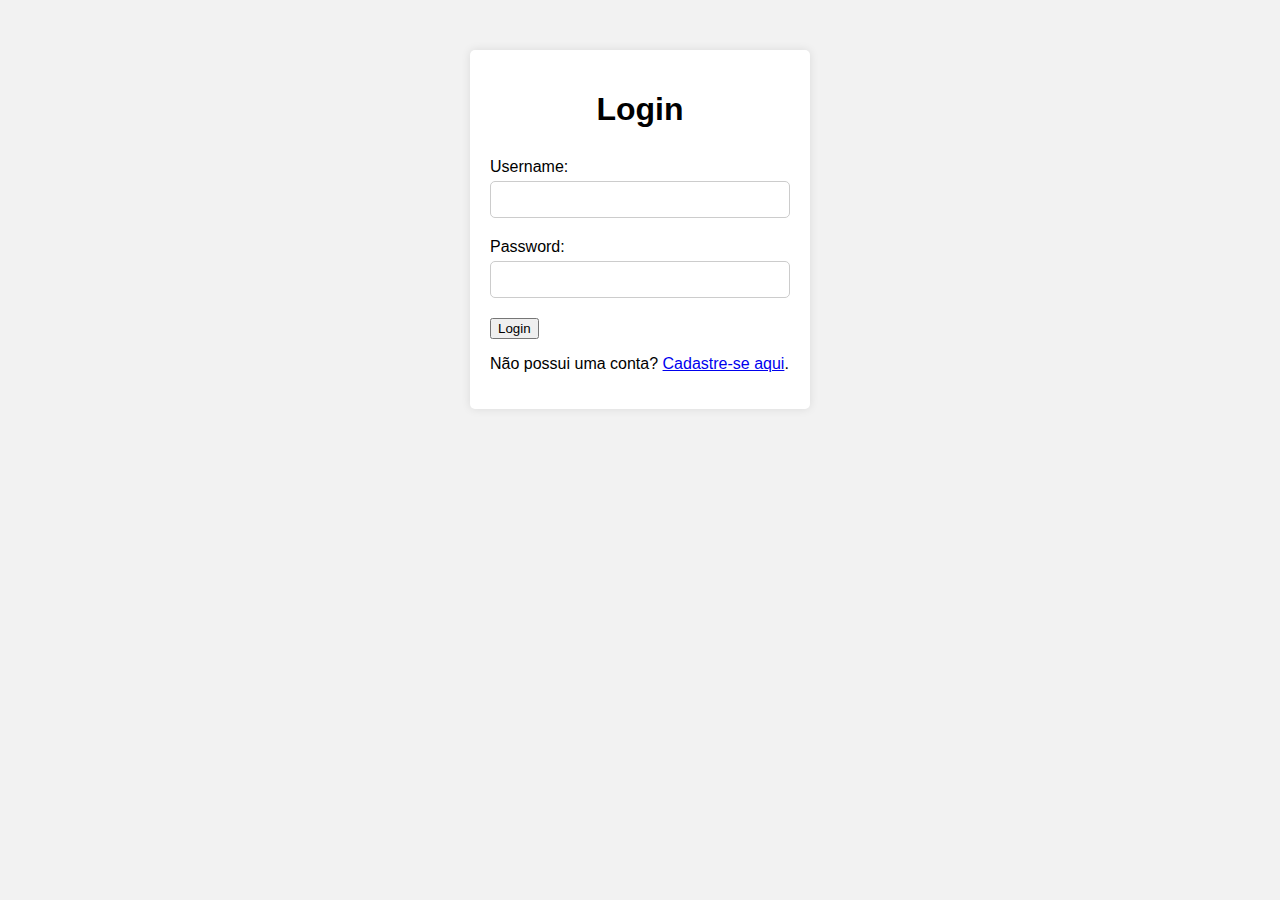
<file: index.html>
<!DOCTYPE html>
<meta charset="utf-8"/>
<html>
	<head>
		<link rel='stylesheet' type='text/css' href='style.css'>
	</head>
	<body>
		<div class='container'>
			<h1>Login</h1>
			<form action='proc.php' method='POST'>
				<label for='username'>Username:</label>
				<input type='text' id='username' name='username' required>
				<label for='password'>Password:</label>
				<input type='password' id='password' name='password' required>
				<button type="submit">Login</button>
			</form>
			<p>Não possui uma conta? <a href="cadastro.html">Cadastre-se aqui</a>.</p>
		</div>
	</body>
</html>
</file>
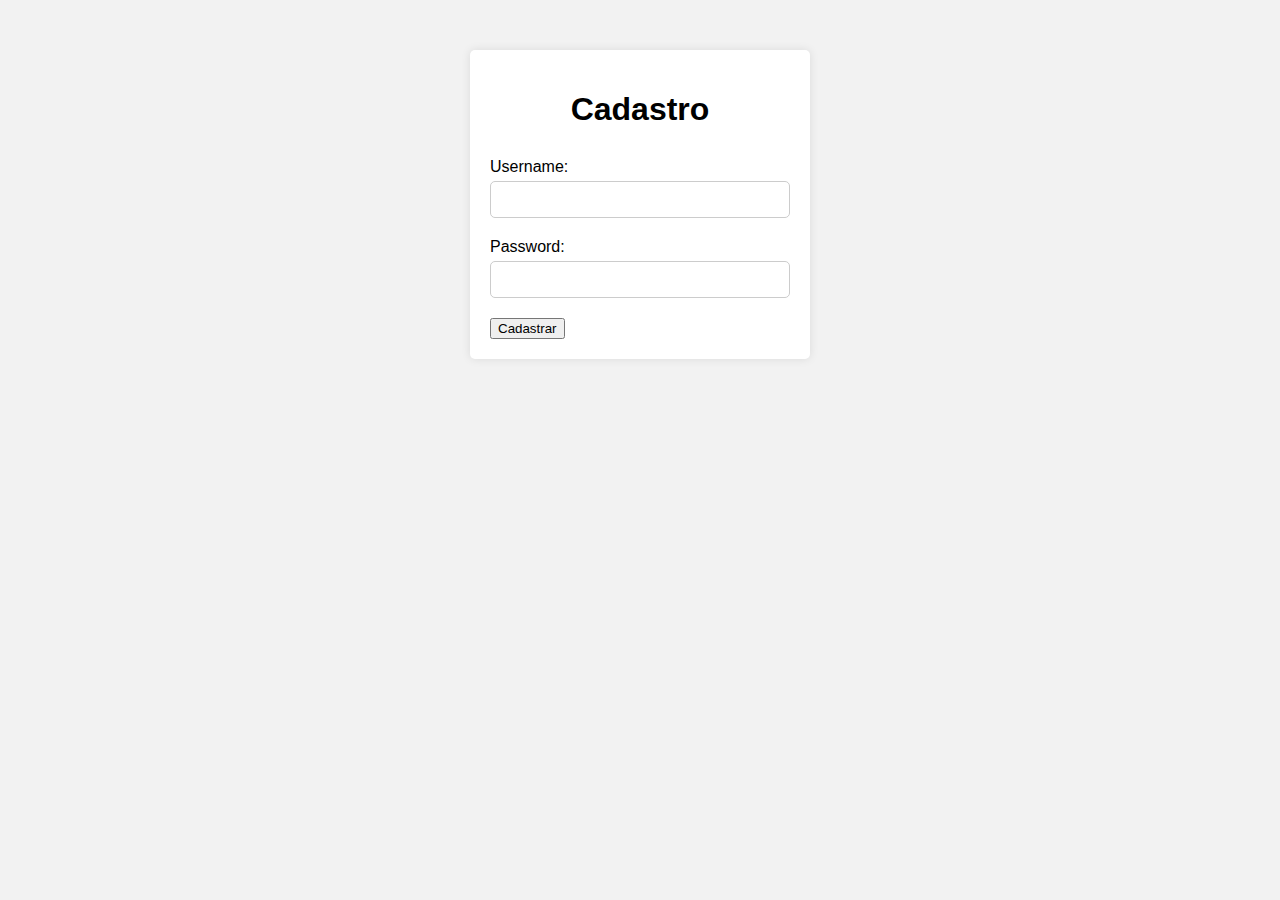
<file: cadastro.html>
<!DOCTYPE html>
<meta charset="utf-8"/>
<html>
	<head>
		<link rel='stylesheet' type='text/css' href='style.css'>
	</head>
	<body>
		<div class='container'>
			<h1>Cadastro</h1>
			<form action='proc2.php' method='POST'>
                <label for='new_username'>Username:</label>
                <input type='text' id='new_username' name='new_username' required>
                <label for='new_password'>Password:</label>
                <input type='password' id='new_password' name='new_password' required>
                <button type="submit">Cadastrar</button>
            </form>
		</div>
	</body>
</html>
</file>
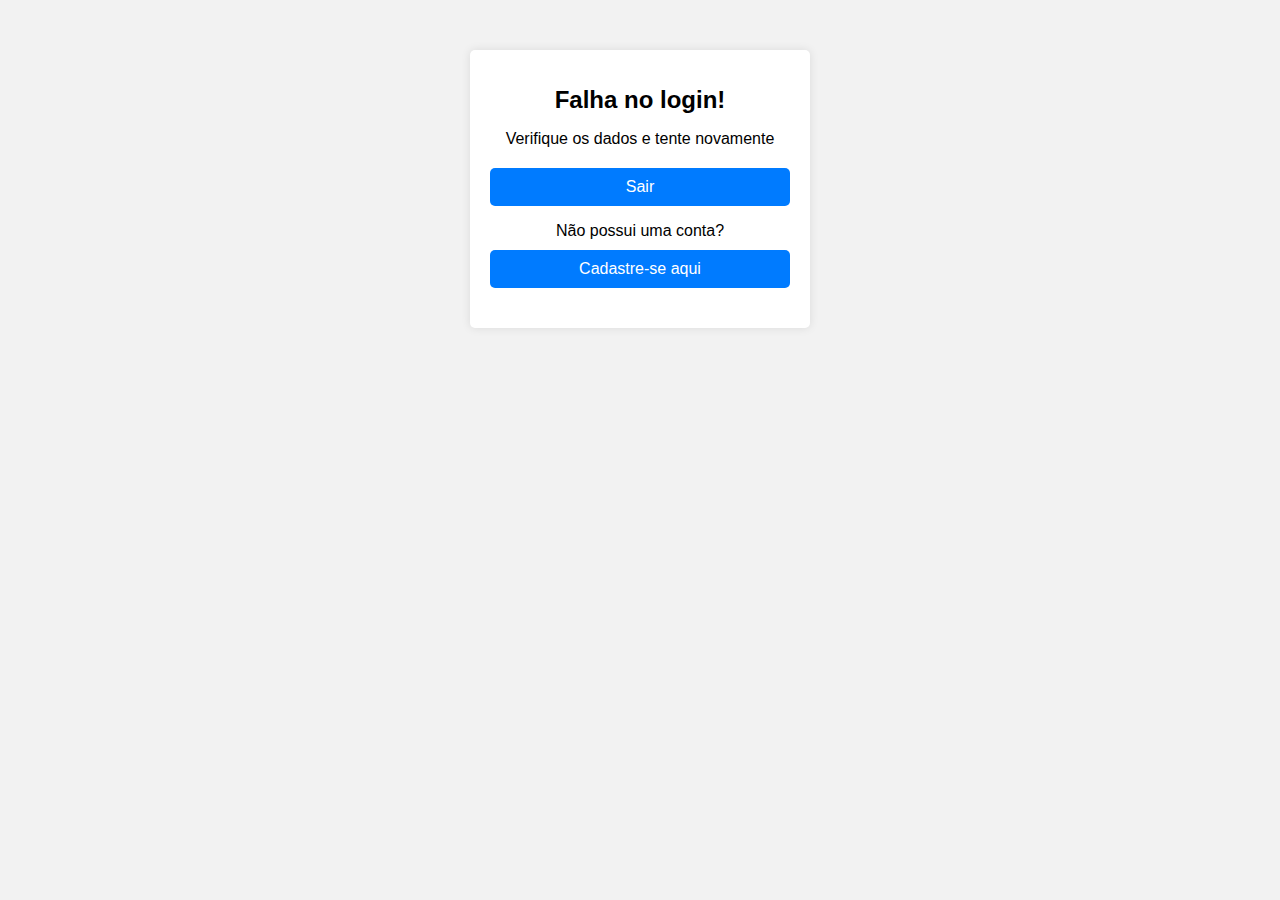
<file: login_incorreto.html>
<!DOCTYPE html>
<html>
	<head>
		<meta charset='utf-8'/>
		<title>Painel</title>
		<link rel='stylesheet' type='text/css' href='style.css'>
	</head>
	<body>
		<div class='welcome-panel'>
			<h1>Falha no login!</h1>
			<p>Verifique os dados e tente novamente</p>
			<a href='index.html'>Sair</a>
            <p>Não possui uma conta? <a href="cadastro.html">Cadastre-se aqui</a></p>
		</div>
	</body>
</html>
</file>
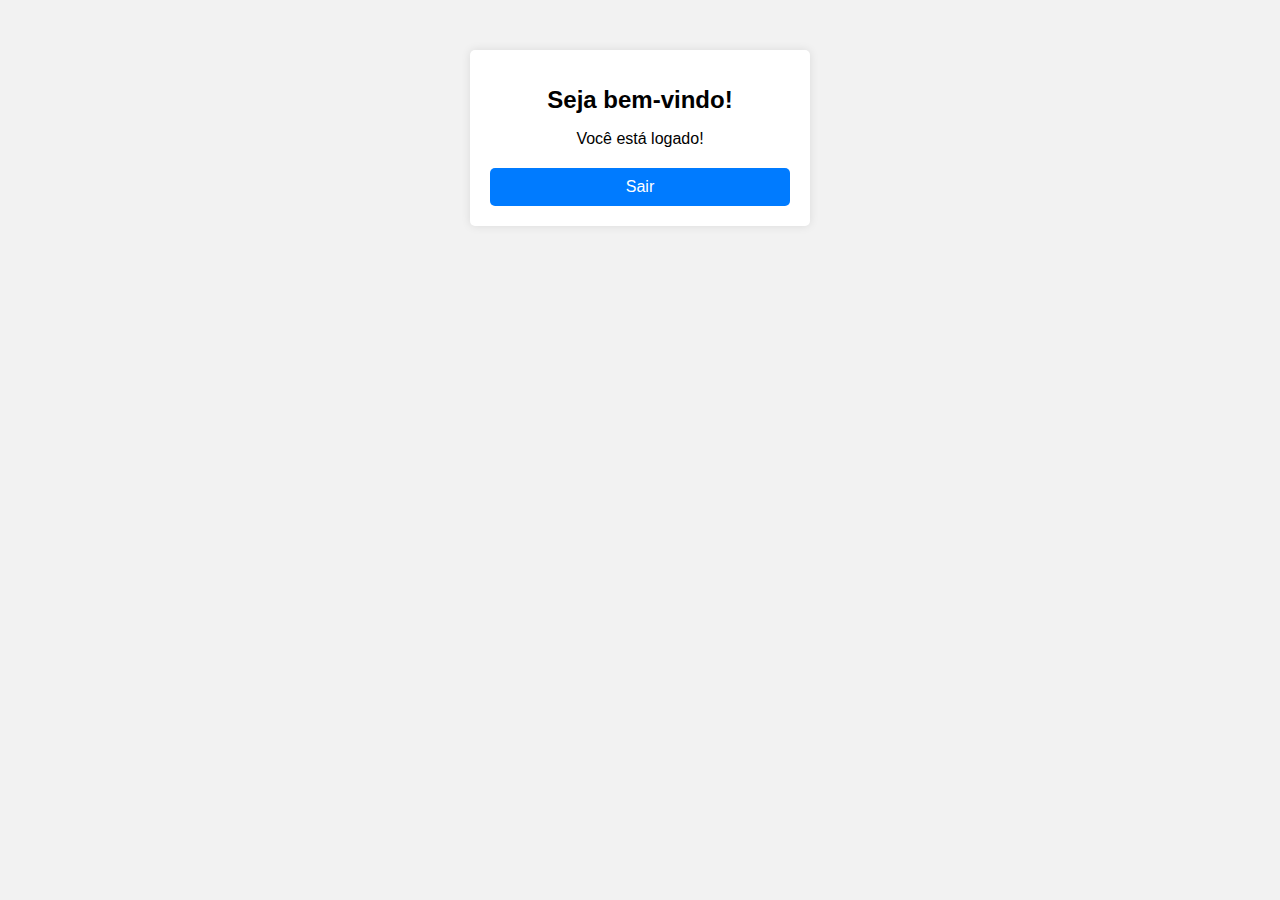
<file: painel.html>
<!DOCTYPE html>
<html>
	<head>
		<meta charset='utf-8'/>
		<title>Painel</title>
		<link rel='stylesheet' type='text/css' href='style.css'>
	</head>
	<body>
		<div class='welcome-panel'>
			<h1>Seja bem-vindo!</h1>
			<p>Você está logado!</p>
			<a href='index.html'>Sair</a>
		</div>
	</body>
</html>
</file>
<file: style.css>
body{
	background-color: #f2f2f2;
	font-family: Arial, sans-serif;
}

.container{
	width: 300px;
	background-color: #fff;
	padding: 20px;
	margin: 50px auto;
	box-shadow: 0px 0px 10px rgba(0,0,0,0.1);
	border-radius: 5px;
}

h1{
	text-align: center;
	margin-bottom: 30px;
}

label{
	display: block;
	margin-bottom: 5px;
}

input[type="text"], input[type="password"]{
	width: 100%;
	padding: 10px;
	margin-bottom: 20px;
	border: 1px solid #ccc;
	border-radius: 5px;
	box-sizing: border-box;
}

input[type="submit"]{
	background-color: #4CAF50;
	color: #fff;
	padding: 10px 20px;
	border: none;
	border-radius: 5px;
	cursor: pointer;
}

input[type="submit"]:hover{
	background-color: #45a049;
}

.welcome-panel{
	width: 300px;
	background-color: #fff;
	padding: 20px;
	margin: 50px auto;
	box-shadow: 0px 0px 10px rgba(0,0,0,0.1);
	border-radius: 5px;
	text-align: center;
}

.welcome-panel h1{
	font-size: 24px;
	margin-bottom: 10px;
}

.welcome-panel p{
	font-size: 16px;
	margin-bottom: 20px;
}

.welcome-panel a{
	display: block;
	background-color: #007bff;
	color: #fff;
	padding: 10px 20px;
	border-radius: 5px;
	text-decoration: none;
	margin-top: 10px;
}

.welcome-panel a:hover{
	background-color: #0069d9;
}
</file>
